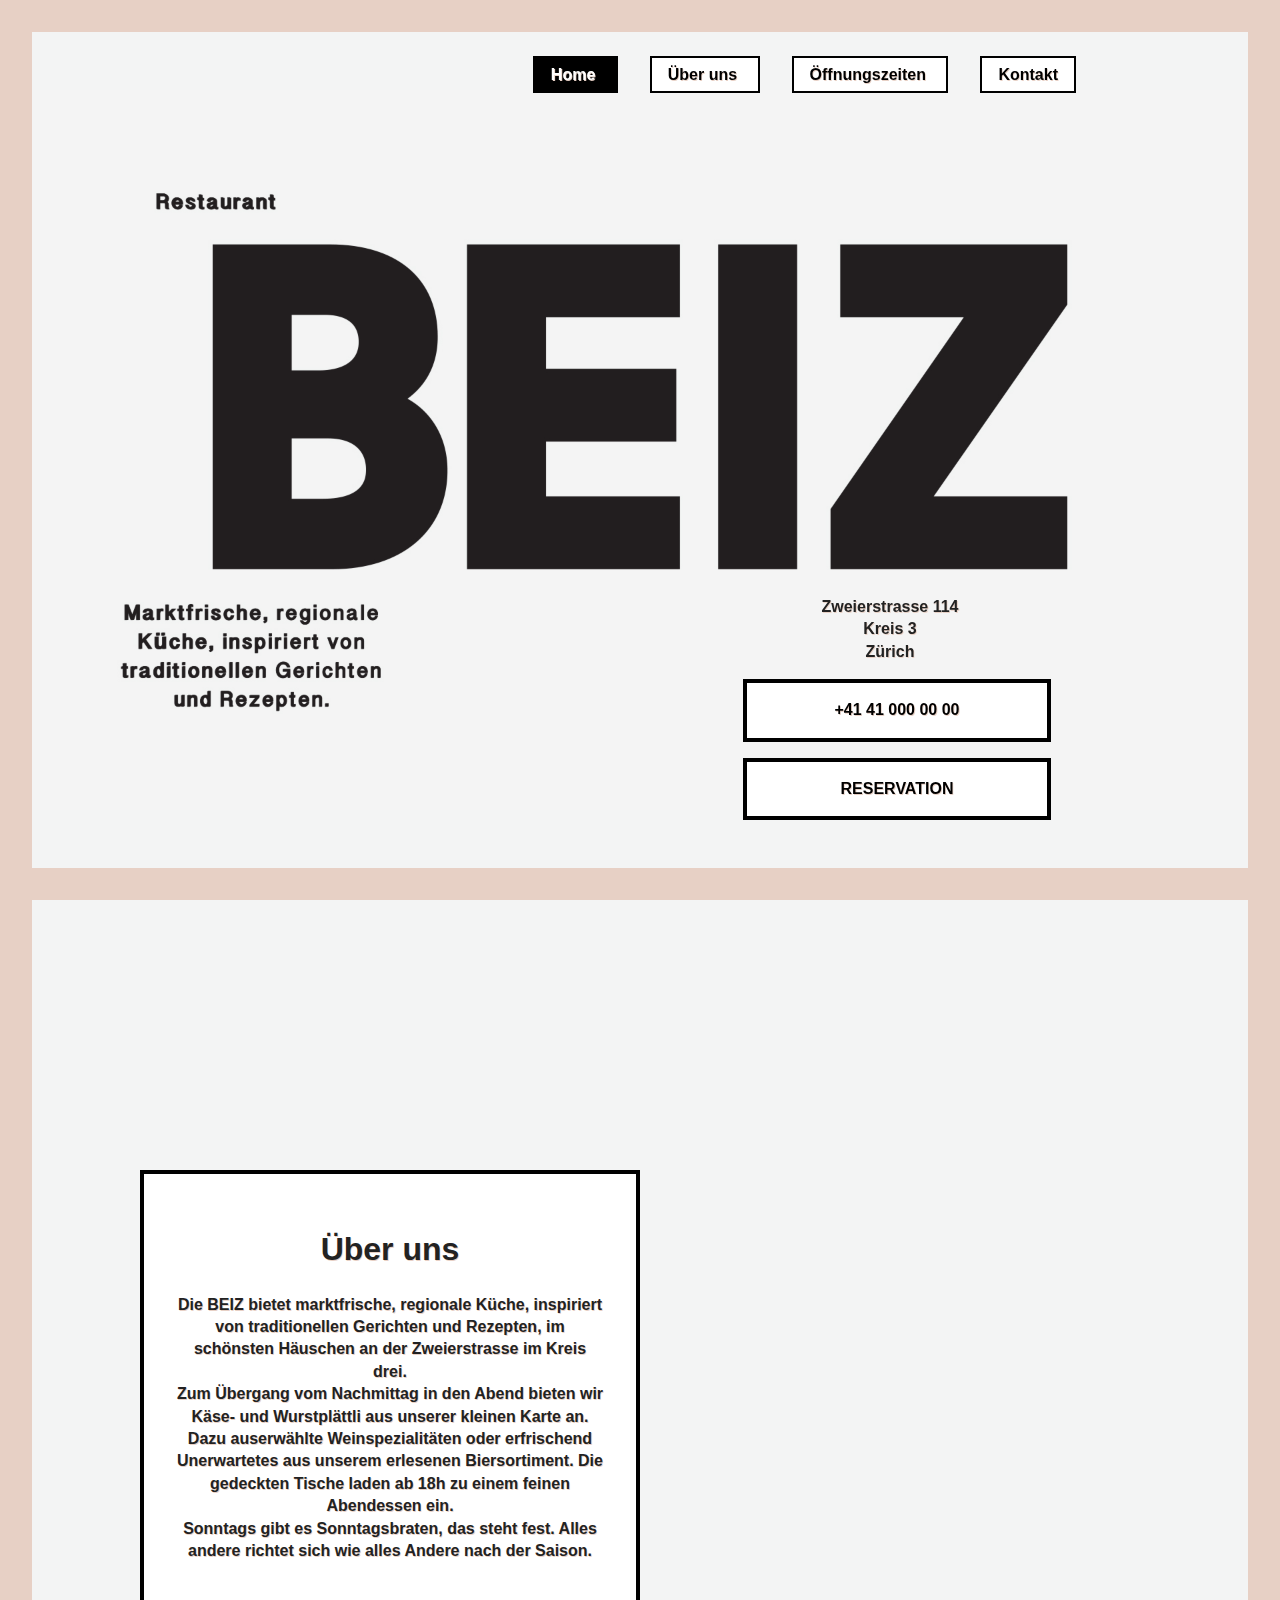
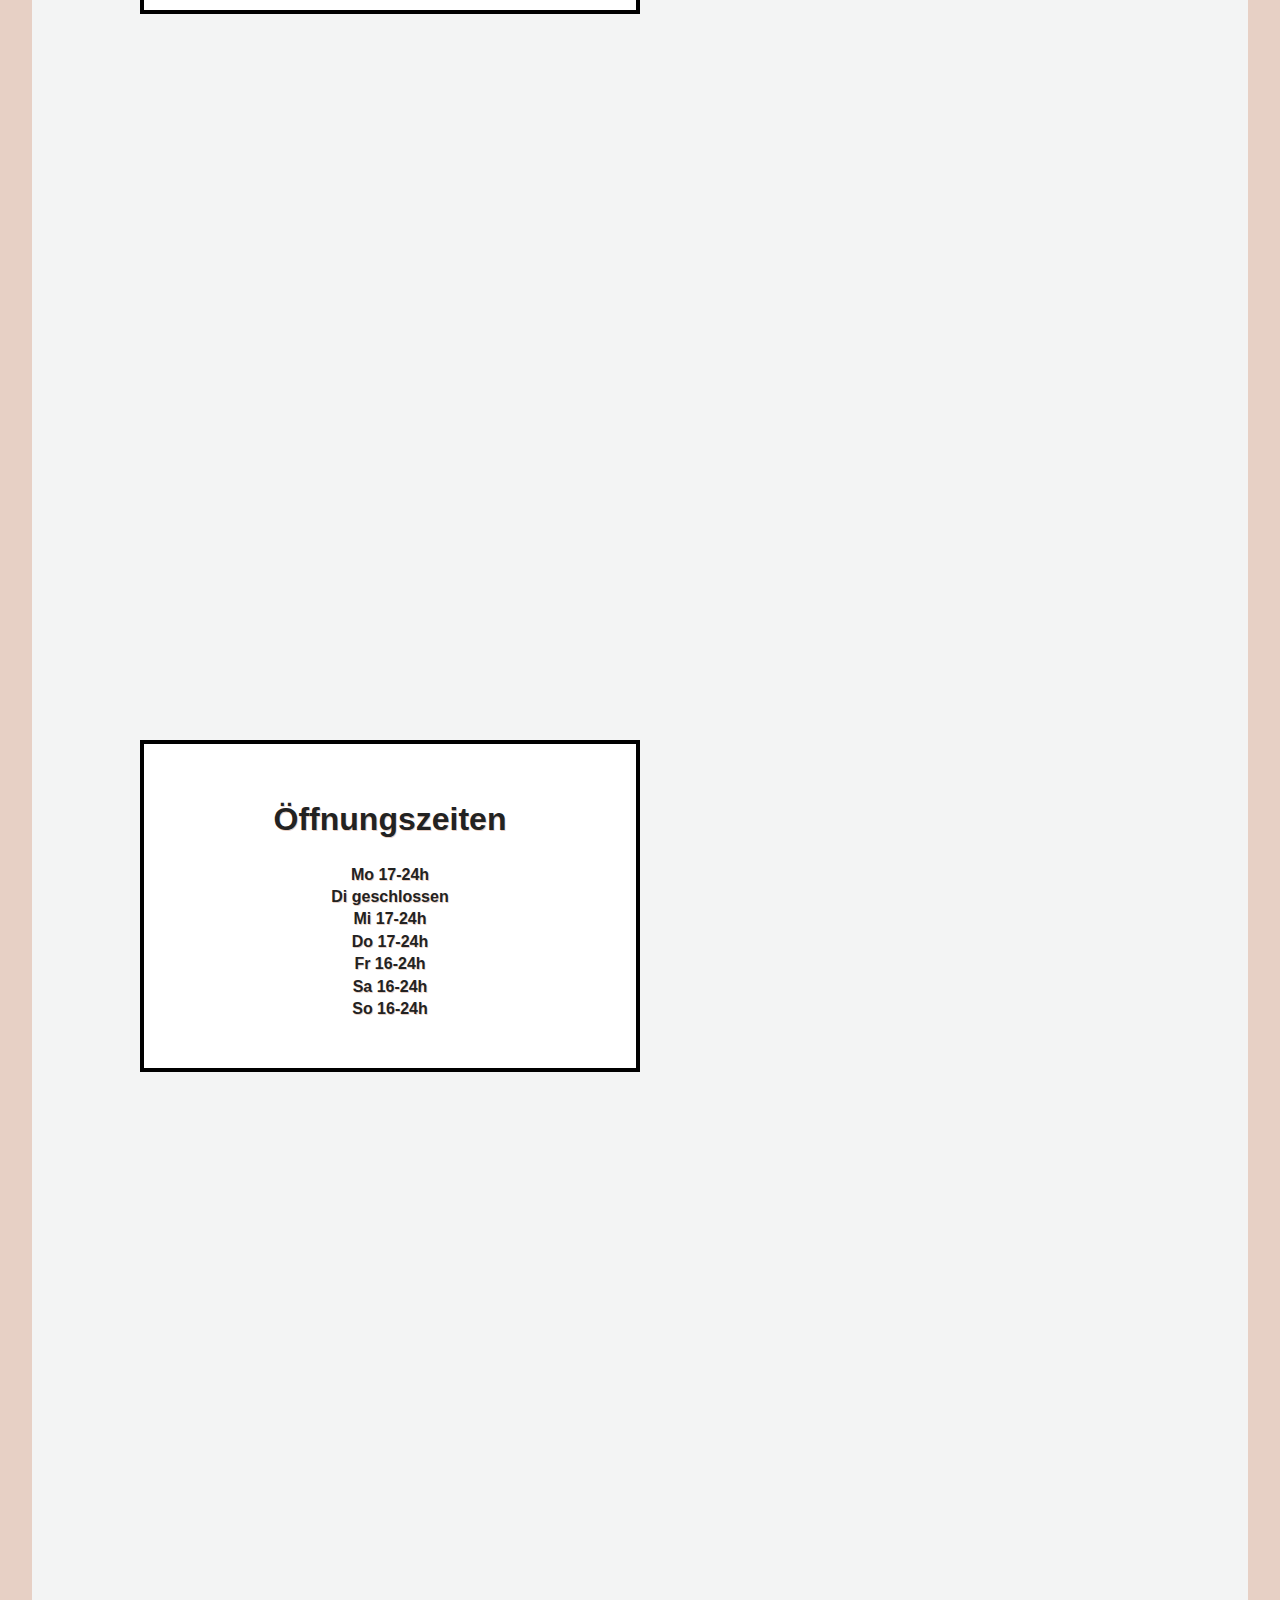
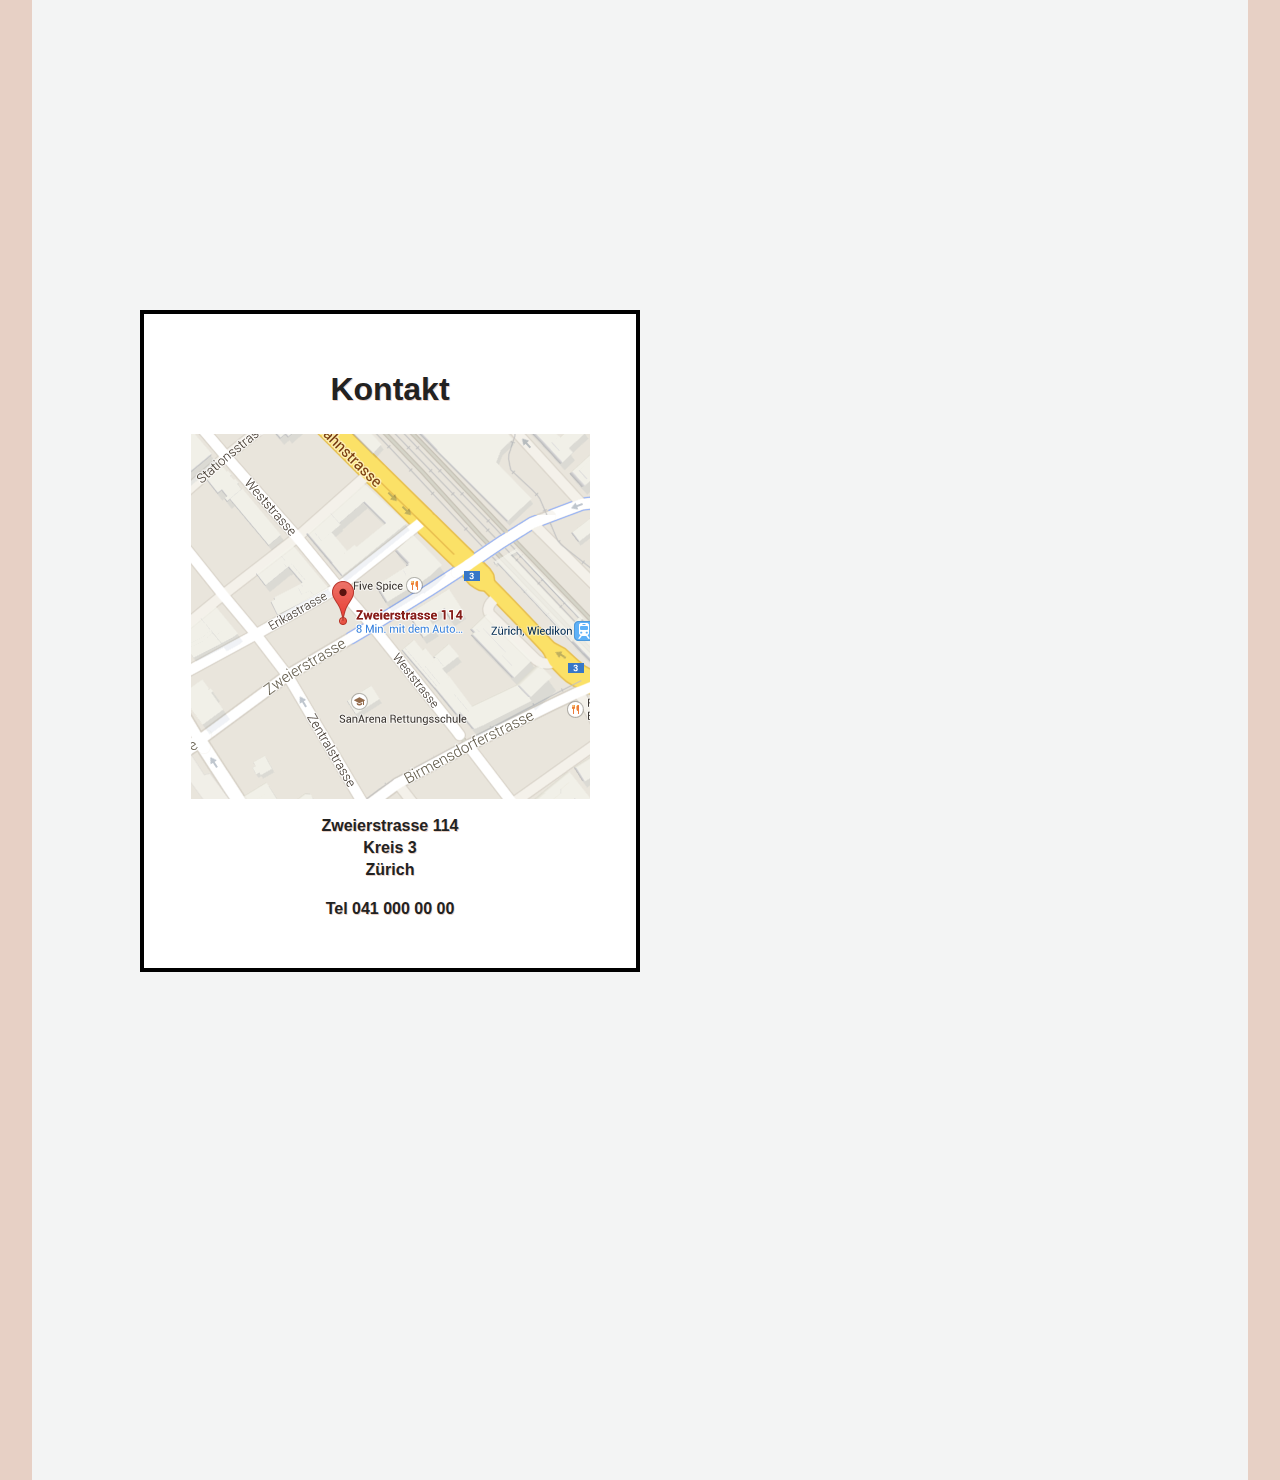
<file: index.html>
<!DOCTYPE html>
<!--[if lt IE 7]>      <html class="no-js lt-ie9 lt-ie8 lt-ie7"> <![endif]-->
<!--[if IE 7]>         <html class="no-js lt-ie9 lt-ie8"> <![endif]-->
<!--[if IE 8]>         <html class="no-js lt-ie9"> <![endif]-->
<!--[if gt IE 8]><!--> <html class="no-js"> <!--<![endif]-->
    <head>
        <meta charset="utf-8">
        <meta http-equiv="X-UA-Compatible" content="IE=edge">
        <title></title>
        <link rel="home" href="" />

        <meta name="description" content="">
        <meta name="viewport" content="width=device-width, initial-scale=1">

        <link rel="stylesheet" href="assets/styles/main.css">
        <script src="assets/scripts/vendor/modernizr.js"></script>

        <!-- Place favicon.ico and apple-touch-icon.png in the root directory -->

    </head>
    <body>
        <!--[if lt IE 7]>
            <p class="browsehappy">Ihr Browser ist <strong>uralt</strong>. Bitte <a href="http://browsehappy.com/">holen Sie sich ein kostenloses Update</a> um das Internet in all seinen prächtigen Farben erleben zu können.</p>
        <![endif]-->
     
        
<div id="bgLogo">
</div>


<div id="wrap">
	<header data-gumshoe-header data-scroll-header data-headroom class="headroom">
	<div id="headWrap">
	<div class="mobileStuff">
		<img id="navToggle" src="assets/img/BEIZ_MobileGrau_head.jpg" alt="Logo Restaurant Beiz">
	</div>
	<nav>
		<ul data-gumshoe>	
			<li class="active">
				<a class="active" data-scroll href="#home">Home</a>
			</li>
			<li>
				<a data-scroll href="#about">Über uns</a>
			</li>
			<li>
				<a data-scroll href="#open">Öffnungszeiten</a>
			</li>
			<li>
				<a data-scroll href="#contact">Kontakt</a>
			</li>
		</ul>
	</nav>
	</div>
</header>	<main>
		<section id="home">
		<img id="copy" src="assets/img/BEIZ_MobileGrau_Copy.png" alt="Beiz Lead">
		<aside>
	<div id="asideBoxWrap">
		<div id="asideBox">
			<p>Zweierstrasse 114<br>Kreis 3<br>Zürich</p>
			<a href="#" class="bigButton">
				+41 41 000 00 00
			</a>
			<a href="#" target="_blank" class="bigButton">
				RESERVATION
			</a>
		</div>
	</div>
</aside>		<a data-scroll id="down" href="#about"><img src="assets/img/pfeil.png" alt="Down Pfeil"></a>
		</section>
		<section id="about">
	<article>
		<h1>Über uns</h1>
		<p class="copy">
			Die BEIZ bietet marktfrische, regionale Küche, inspiriert von traditionellen Gerichten und Rezepten, im schönsten Häuschen an der Zweierstrasse im Kreis drei.
			<br>Zum Übergang vom Nachmittag in den Abend bieten wir Käse- und Wurstplättli aus unserer kleinen Karte an. Dazu auserwählte Weinspezialitäten oder erfrischend Unerwartetes aus unserem erlesenen Biersortiment. Die gedeckten Tische laden ab 18h zu einem feinen Abendessen ein. <br>
			Sonntags gibt es Sonntagsbraten, das steht fest. Alles andere richtet sich wie alles Andere nach der Saison.
		</p>
	</article>
</section>
		<section id="open">
	<article>
		<h1>Öffnungszeiten</h1>
		<ul>
			<li>Mo 17-24h</li>
			<li>Di geschlossen</li>
			<li>Mi 17-24h</li>
			<li>Do 17-24h</li>
			<li>Fr 16-24h</li>
			<li>Sa 16-24h</li>
			<li>So 16-24h</li>
		</ul>
	</article>
</section>		<section id="contact">
	<article>
		<h1>Kontakt</h1>
		<a href="https://goo.gl/maps/XQWtL">
			<img src="assets/img/mapDummy.png" alt="Karte zur Zweierstrasse 114">
		</a>
		<p>
		Zweierstrasse 114
		<br>
		Kreis 3
		<br>
		Zürich
		</p>
		<p>
		Tel 041 000 00 00
		</p>	
	</article>
</section>	</main>

</div> 	<!-- end #wrap -->

        <script src="http://ajax.googleapis.com/ajax/libs/jquery/1.11.2/jquery.min.js"></script>
        <script>window.jQuery || document.write('<script src="assets/scripts/vendor/jquery.js"><\/script>')</script>
        <script src="assets/scripts/plugins.js"></script>
        <script src="assets/scripts/main.js"></script>

        <!-- Google Analytics: change UA-XXXXX-X to be your site's ID. -->
        <script>
            (function(b,o,i,l,e,r){b.GoogleAnalyticsObject=l;b[l]||(b[l]=
            function(){(b[l].q=b[l].q||[]).push(arguments)});b[l].l=+new Date;
            e=o.createElement(i);r=o.getElementsByTagName(i)[0];
            e.src='//www.google-analytics.com/analytics.js';
            r.parentNode.insertBefore(e,r)}(window,document,'script','ga'));
            ga('create','UA-XXXXX-X');ga('send','pageview');
        </script>
    </body>
</html>
</file>
<file: assets/styles/main.css>
/*! normalize.css v1.1.3 | MIT License | git.io/normalize */dl,h3,menu,ol,p,pre,ul{margin:1em 0}hr,input[type=search]{box-sizing:content-box}article,aside,details,figcaption,figure,footer,header,hgroup,main,nav,section,summary{display:block}audio,canvas,video{display:inline-block}audio:not([controls]){display:none;height:0}[hidden]{display:none}html{font-size:100%;-ms-text-size-adjust:100%;-webkit-text-size-adjust:100%}button,html,input,select,textarea{font-family:sans-serif}body,figure,form{margin:0}a:focus{outline:dotted thin}a:active,a:hover{outline:0}h1{font-size:2em;margin:.67em 0}h2{font-size:1.5em;margin:.83em 0}h3{font-size:1.17em}h4{font-size:1em;margin:1.33em 0}h5{font-size:.83em;margin:1.67em 0}h6{font-size:.67em;margin:2.33em 0}abbr[title]{border-bottom:1px dotted}b,strong{font-weight:700}blockquote{margin:1em 40px}dfn{font-style:italic}hr{height:0}mark{background:#ff0;color:#000}code,kbd,pre,samp{font-family:monospace,serif;font-size:1em}pre{white-space:pre;white-space:pre-wrap;word-wrap:break-word}q{quotes:none}q:after,q:before{content:'';content:none}small{font-size:80%}sub,sup{font-size:75%;line-height:0;position:relative;vertical-align:baseline}sup{top:-.5em}sub{bottom:-.25em}dd{margin:0 0 0 40px}menu,ol,ul{padding:0 0 0 40px}nav ol,nav ul{list-style:none}img{border:0;-ms-interpolation-mode:bicubic}svg:not(:root){overflow:hidden}fieldset{border:1px solid silver;margin:0 2px;padding:.35em .625em .75em}legend{border:0;padding:0;white-space:normal}button,input,select,textarea{font-size:100%;margin:0;vertical-align:baseline}button,input{line-height:normal}button,select{text-transform:none}button,html input[type=button],input[type=reset],input[type=submit]{-webkit-appearance:button;cursor:pointer}button[disabled],html input[disabled]{cursor:default}input[type=checkbox],input[type=radio]{box-sizing:border-box;padding:0}input[type=search]{-webkit-appearance:textfield;-webkit-box-sizing:content-box}input[type=search]::-webkit-search-cancel-button,input[type=search]::-webkit-search-decoration{-webkit-appearance:none}button::-moz-focus-inner,input::-moz-focus-inner{border:0;padding:0}textarea{overflow:auto;vertical-align:top}table{border-collapse:collapse;border-spacing:0}
/* HTML5 Boilerplate v4.3.0 | MIT License | http://h5bp.com/ */
html,button,input,select,textarea{color:#222}html{font-size:1em;line-height:1.4}::-moz-selection{background:#b3d4fc;text-shadow:none}::selection{background:#b3d4fc;text-shadow:none}hr{display:block;height:1px;border:0;border-top:1px solid #ccc;margin:1em 0;padding:0}audio,canvas,img,video{vertical-align:middle}fieldset{border:0;margin:0;padding:0}textarea{resize:vertical}.browsehappy{margin:.2em 0;background:#ccc;color:#000;padding:.2em 0}img{max-width:100%}html{background-image:url("../img/BEIZ_screenGrau.jpg");background-color:#f3f4f4;background-position:center center;background-attachment:fixed;background-repeat:no-repeat;background-size:contain;}@media (max-width:40rem){html{background:#f3f4f4;background-size:contain}}html:before,html:after{content:"";position:fixed;background:#e7d0c5;left:0;right:0;height:2rem;}@media (max-width:40rem){html:before,html:after{height:1rem}}html:before{top:0}html:after{bottom:0}html{border-left:2rem solid #e7d0c5;border-right:2rem solid #e7d0c5;}@media (max-width:40rem){html{border-left:1rem solid #e7d0c5}}@media (max-width:40rem){html{border-right:1rem solid #e7d0c5}}@media (min-width:40rem){#wrap{*zoom:1;width:auto;max-width:1000px;float:none;display:block;margin-right:auto;margin-left:auto;padding-left:2rem;padding-right:2rem}#wrap:before,#wrap:after{content:'';display:table}#wrap:after{clear:both}}header{position:fixed;top:0;left:0;right:0;}header #headWrap{*zoom:1;width:auto;max-width:1000px;float:none;display:block;margin-right:auto;margin-left:auto;padding-left:2rem;padding-right:2rem}header #headWrap:before,header #headWrap:after{content:'';display:table}header #headWrap:after{clear:both}section{min-height:100vh;width:50%;*zoom:1;margin-bottom:30vh}@media (max-width:40rem){section{min-height:0}section#home{min-height:100vh}}@media (max-width:40rem){section{width:100%}}section:before,section:after{content:'';display:table}section:after{clear:both}article{border:#000 solid .3rem;padding:2rem;}@media (max-width:40rem){article{border:none}}@media (min-width:40rem){article{background-color:#fff}}@media (min-width:40rem){aside{position:fixed;bottom:4rem;left:0;right:0;}aside #asideBoxWrap{*zoom:1;width:auto;max-width:1000px;float:none;display:block;margin-right:auto;margin-left:auto;padding-left:2rem;padding-right:2rem;text-align:center;}aside #asideBoxWrap:before,aside #asideBoxWrap:after{content:'';display:table}aside #asideBoxWrap:after{clear:both}aside #asideBoxWrap #asideBox{margin-left:50%;width:auto}}@media (max-width:40rem){aside{position:static;z-index:1;text-align:center;*zoom:1;}aside:before,aside:after{content:'';display:table}aside:after{clear:both}header{z-index:100}#copy{margin-top:40vh;margin-bottom:3rem;width:100%;*zoom:1;}#copy:before,#copy:after{content:'';display:table}#copy:after{clear:both}}@media (min-width:40rem){#copy{display:none}}body{font-family:Arial;text-shadow:.05rem .05rem .01rem #e7d0c5}a{color:#000;text-decoration:none;}a:hover{text-decoration:underline}a:active,a:focus{outline:none}ul{list-style:none;padding-left:0}article{text-align:center}h1,h2{font-size:2rem}p,a,ul,ol{font-size:1rem;font-weight:bold}.bigButton{background-color:#fff;border:.3rem #000 solid;padding-top:1rem;padding-bottom:1rem;*zoom:1;float:left;clear:none;text-align:inherit;width:60%;margin-left:0%;margin-right:0%;position:relative;left:20.6%;margin-bottom:1rem}.bigButton:before,.bigButton:after{content:'';display:table}.bigButton:after{clear:both}#down{position:absolute;-webkit-transform-style:preserve-3d;transform-style:preserve-3d;left:50%;-webkit-transform:translateX(-50%);-ms-transform:translateX(-50%);transform:translateX(-50%);}@media (min-width:40rem){#down{display:none}}@media (min-width:40rem){#navToggle{display:none}nav{margin-top:3rem;margin-right:2rem;}nav ul{margin-right:2rem;padding:0;float:right;}nav ul li{display:inline;padding:.5rem 1rem;margin-left:2rem;background:#fff;border:solid #000 .15rem;transition:all 200ms linear}nav ul li.active{background:#000;}nav ul li.active a{color:#fff}}@media (max-width:40rem){.mobileStuff #navToggle img{*zoom:1;float:left;clear:none;text-align:inherit;width:100%;margin-left:0%;margin-right:3%;z-index:10}.mobileStuff #navToggle img:before,.mobileStuff #navToggle img:after{content:'';display:table}.mobileStuff #navToggle img:after{clear:both}.mobileStuff #navToggle img:last-child{margin-right:0%}nav{position:relative;visibility:hidden;-webkit-backface-visibility:hidden;backface-visibility:hidden;margin-top:-100vh;}nav ul{position:absolute;-webkit-transform-style:preserve-3d;transform-style:preserve-3d;top:50%;left:50%;-webkit-transform:translate(-50%,-50%);-ms-transform:translate(-50%,-50%);transform:translate(-50%,-50%);margin-top:0;}nav ul li{padding:1rem 0;margin:0 2rem;border-bottom:.3rem solid #000;}nav ul li:first-child{border-top:.3rem solid #000}nav ul li a{font-size:2rem}nav.open{visibility:visible;margin-top:0;background:#fff;text-align:center;min-height:65vh}}.headroom img{transition:-webkit-transform 200ms linear;transition:transform 200ms linear}.headroom--pinned img{-webkit-transform:translateY(0%);-ms-transform:translateY(0%);transform:translateY(0%)}.headroom--unpinned img{-webkit-transform:translateY(-100%);-ms-transform:translateY(-100%);transform:translateY(-100%)}.headroom--top img{-webkit-transform:scale(1);-ms-transform:scale(1);transform:scale(1);-webkit-transform-origin:top;-ms-transform-origin:top;transform-origin:top}.headroom--not-top img{-webkit-transform:scale(.5);-ms-transform:scale(.5);transform:scale(.5);-webkit-transform-origin:top;-ms-transform-origin:top;transform-origin:top}.ir{background-color:transparent;border:0;overflow:hidden;*text-indent:-9999px}.ir:before{content:"";display:block;width:0;height:150%}.hidden{display:none !important;visibility:hidden}.visuallyhidden{border:0;clip:rect(0 0 0 0);height:1px;margin:-1px;overflow:hidden;padding:0;position:absolute;width:1px}.visuallyhidden.focusable:active,.visuallyhidden.focusable:focus{clip:auto;height:auto;margin:0;overflow:visible;position:static;width:auto}.invisible{visibility:hidden}.clearfix:before,.clearfix:after{content:" ";display:table;}.clearfix:after{clear:both}.clearfix{*zoom:1}@media print{*{background:transparent !important;color:#000 !important;box-shadow:none !important;text-shadow:none !important}a,a:visited{text-decoration:underline}a[href]:after{content:" (" attr(href) ")"}abbr[title]:after{content:" (" attr(title) ")"}.ir a:after,a[href^="javascript:"]:after,a[href^="#"]:after{content:""}pre,blockquote{border:1px solid #999;page-break-inside:avoid}thead{display:table-header-group;}tr,img{page-break-inside:avoid}img{max-width:100% !important}@page{margin:.5cm}p,h2,h3{orphans:3;widows:3}h2,h3{page-break-after:avoid}}
</file>
